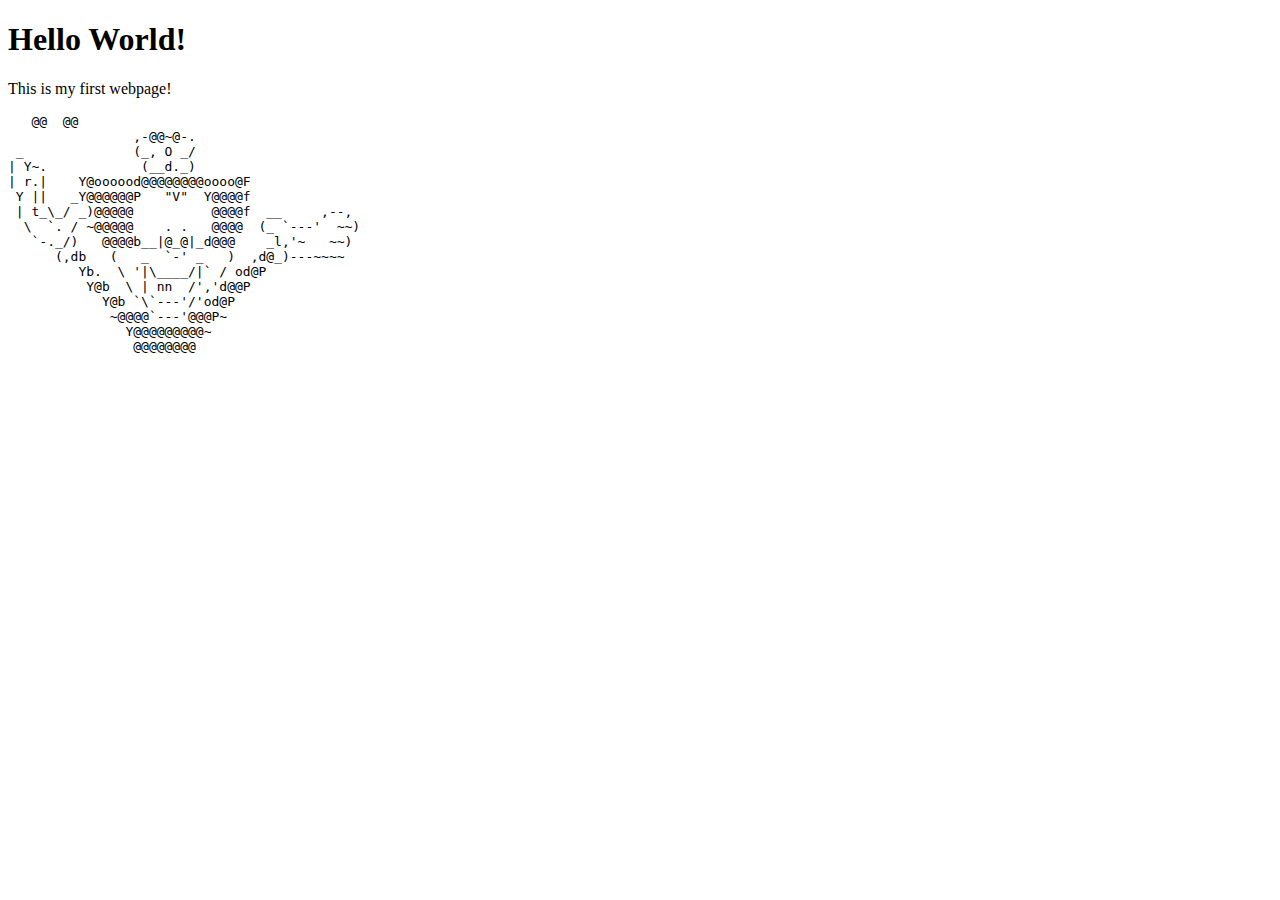
<file: docs/index.html>
<!DOCTYPE html>
<html lang="en">
<head>
  <meta charset="UTF-8">
  <title>My First Page</title>
</head>
<body>
  <h1>Hello World!</h1>
  <p>This is my first webpage!</p>
  <!-- You can put ASCII art inside <pre> here -->
  <pre>
   @@  @@ 
                ,-@@~@-.   
 _              (_, O _/   
| Y~.            (__d._)    
| r.|    Y@oooood@@@@@@@@oooo@F 
 Y ||   _Y@@@@@@P   "V"  Y@@@@f 
 | t_\_/ _)@@@@@          @@@@f  __     ,--,
  \  `. / ~@@@@@    . .   @@@@  (_ `---'  ~~)
   `-._/)   @@@@b__|@_@|_d@@@    _l,'~   ~~)
      (,db   (   _  `-' _   )  ,d@_)---~~~~
         Yb.  \ '|\____/|` / od@P 
          Y@b  \ | nn  /','d@@P 
            Y@b `\`---'/'od@P 
             ~@@@@`---'@@@P~
               Y@@@@@@@@@~
                @@@@@@@@
  </pre>
</body>
</html>
</file>
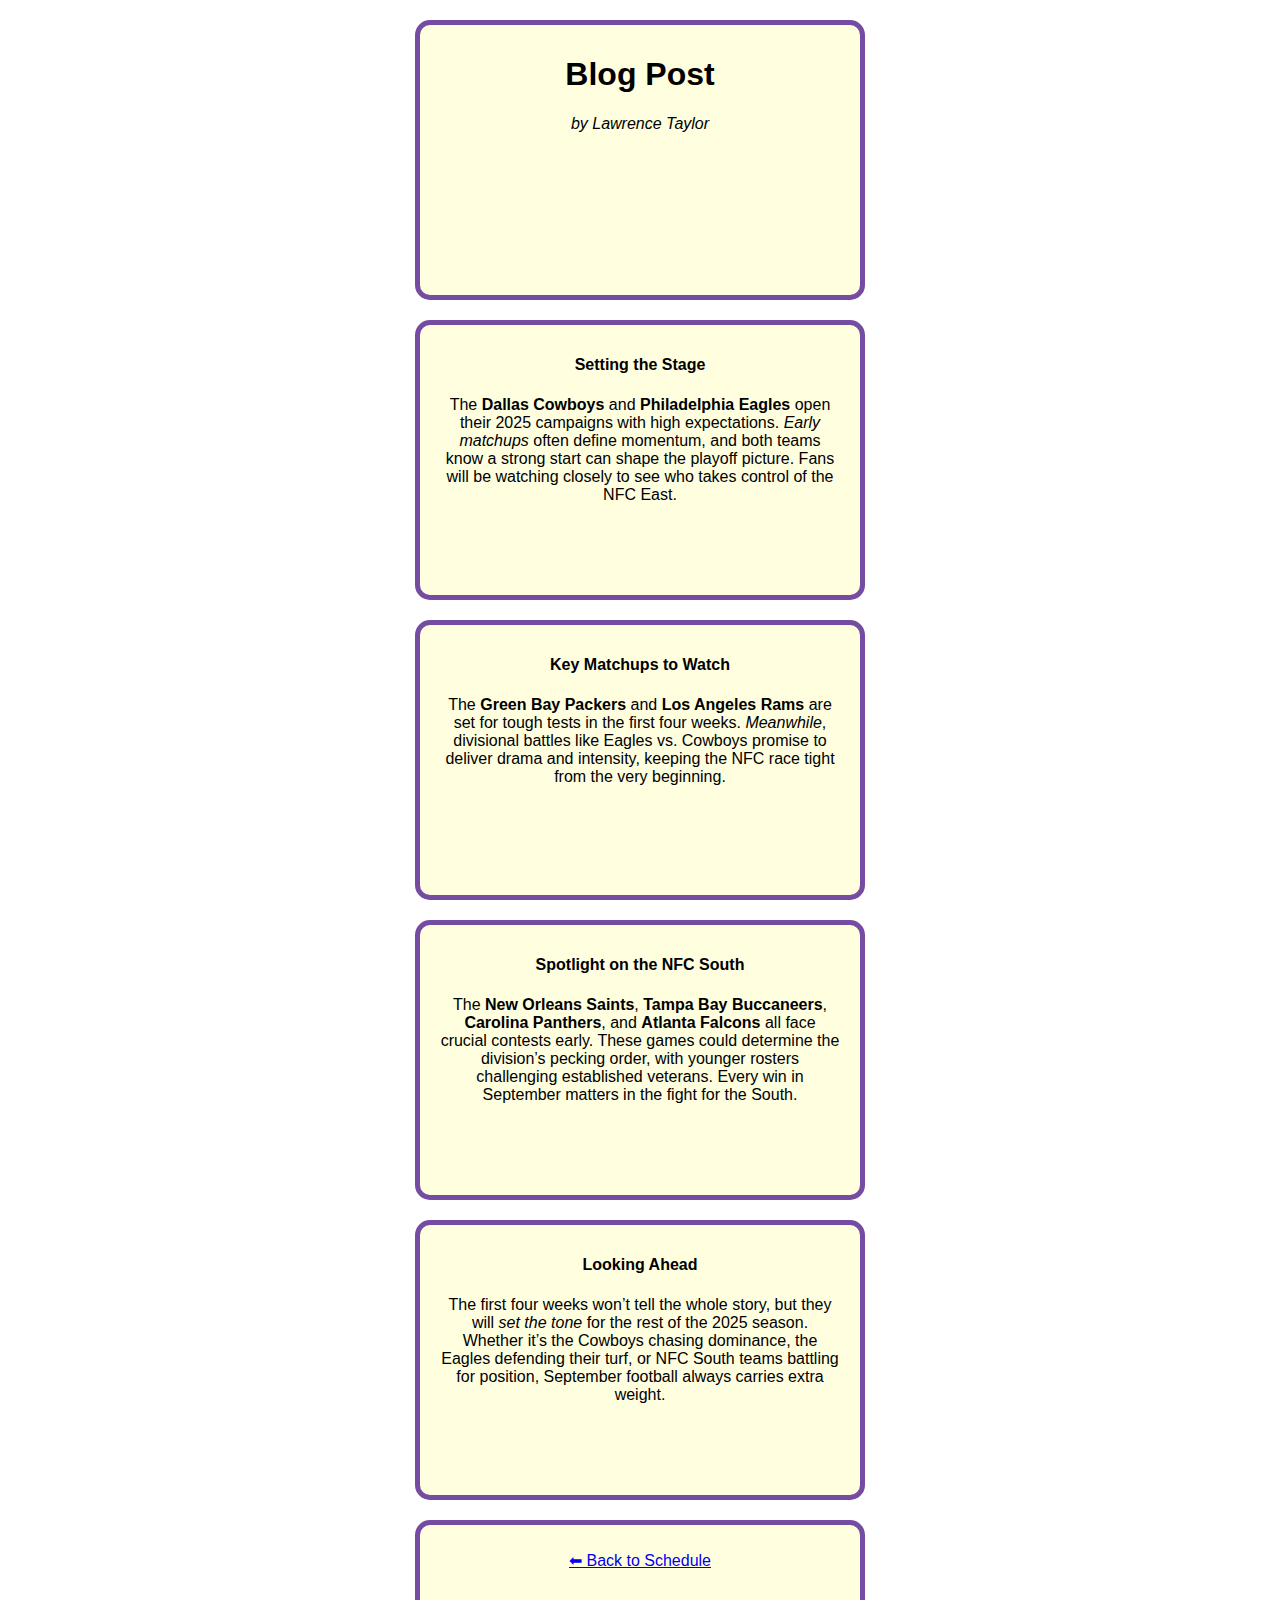
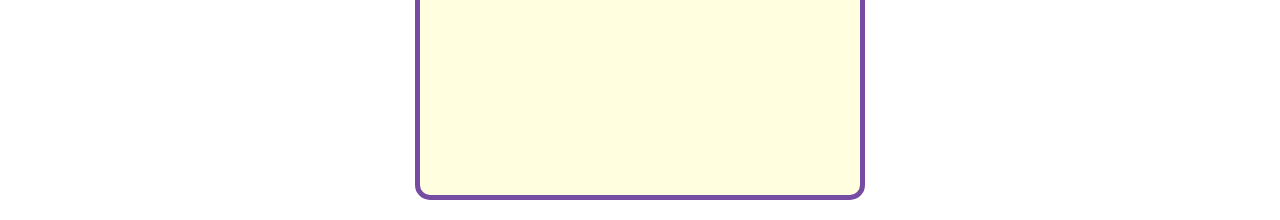
<file: blogs.html>
<!DOCTYPE html>
<html lang="en">
<head>
  <meta charset="UTF-8">
  <title>NFL Week 1–4 Blog</title>
  <link rel="stylesheet" href="style.css">
</head>
<body>

  <!-- Article Title -->
  <div class="box">
    <h1>Blog Post</h1>
    <p><em>by Lawrence Taylor</em></p>
  </div>

  <!-- Intro Section -->
  <div class="box">
    <h4>Setting the Stage</h4>
    <p>
      The <strong>Dallas Cowboys</strong> and <strong>Philadelphia Eagles</strong> open 
      their 2025 campaigns with high expectations. <em>Early matchups</em> often define 
      momentum, and both teams know a strong start can shape the playoff picture. 
      Fans will be watching closely to see who takes control of the NFC East.
    </p>
  </div>

  <!-- Key Matchups Section -->
  <div class="box">
    <h4>Key Matchups to Watch</h4>
    <p>
      The <strong>Green Bay Packers</strong> and <strong>Los Angeles Rams</strong> are 
      set for tough tests in the first four weeks. <em>Meanwhile</em>, divisional battles 
      like Eagles vs. Cowboys promise to deliver drama and intensity, keeping the NFC race 
      tight from the very beginning.
    </p>
  </div>

  <!-- Subsection: NFC South Teams -->
  <div class="box">
    <h4>Spotlight on the NFC South</h4>
    <p>
      The <strong>New Orleans Saints</strong>, <strong>Tampa Bay Buccaneers</strong>, 
      <strong>Carolina Panthers</strong>, and <strong>Atlanta Falcons</strong> all face 
      crucial contests early. These games could determine the division’s pecking order, 
      with younger rosters challenging established veterans. Every win in September 
      matters in the fight for the South.
    </p>
  </div>

  <!-- Conclusion Section -->
  <div class="box">
    <h4>Looking Ahead</h4>
    <p>
      The first four weeks won’t tell the whole story, but they will <em>set the tone</em> 
      for the rest of the 2025 season. Whether it’s the Cowboys chasing dominance, the Eagles 
      defending their turf, or NFC South teams battling for position, September football 
      always carries extra weight.
    </p>
  </div>

  <!-- Back to Home Link -->
  <div class="box">
    <p><a href="index.html">⬅ Back to Schedule</a></p>
  </div>

</body>
</html>
</file>
<file: style.css>
.box {
  width: 400px;
  height: 250px;
  padding: 10px 20px;
  border: 5px solid #764ba2;
  margin: 20px auto;
  background-color: lightyellow;
  text-align: center;
  font-family: Arial, sans-serif;
    border-radius: 15px;
}
</file>
